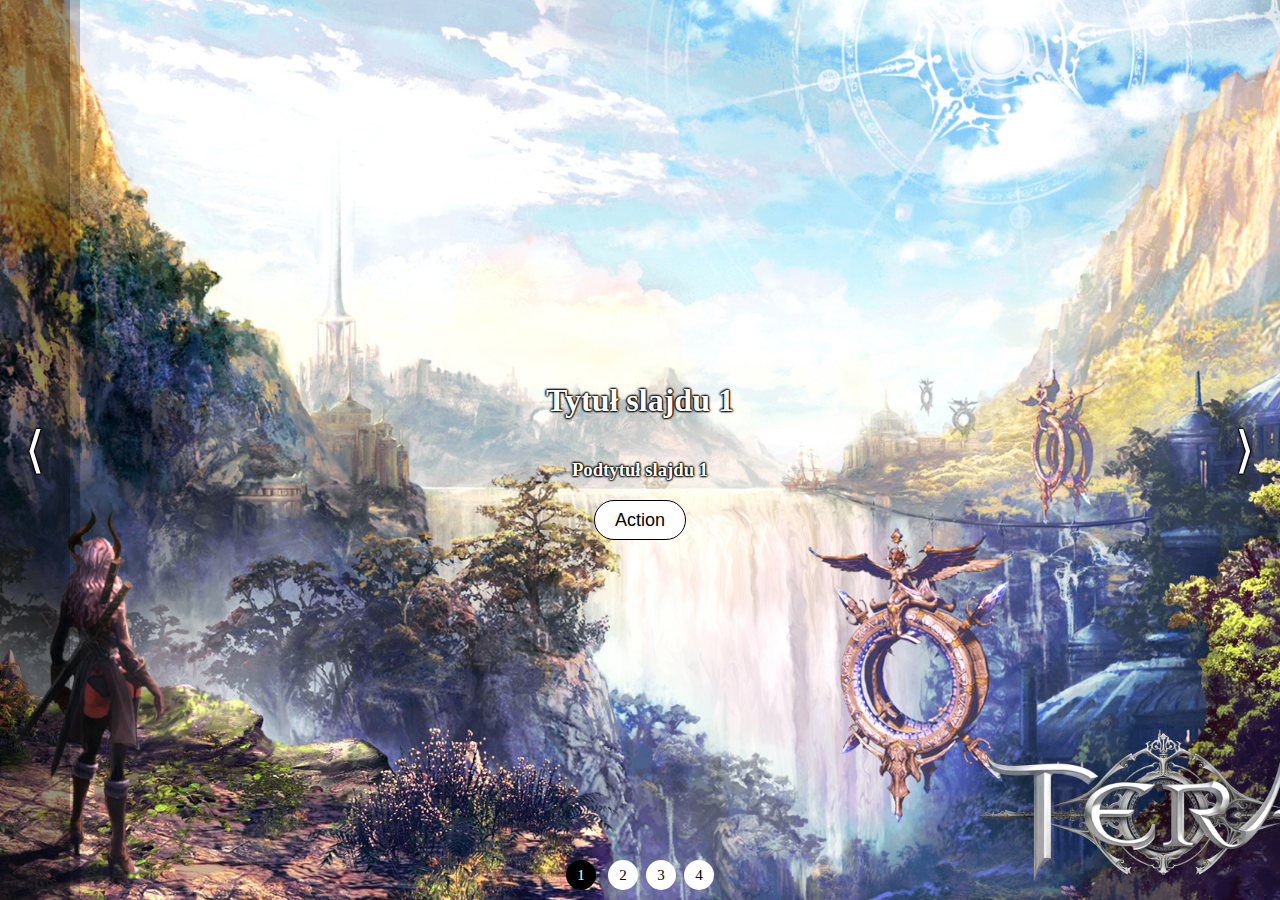
<file: index.html>
<!DOCTYPE html>
<html lang="PL_pl">
<head>
    <meta charset="utf-8">
    <title>Slider</title>
    <link rel="stylesheet" href="slider.css">
</head>
<body>
    <!-- 
        Data types:
        slide-background: url to background-image. Can use on slider and slider container.
        slide-color: background-color of slide. Can use on slider and slider container.
        slide-effect: Can use on slide and slider container.
        slide-effect-show: Can use on slide and slider container. Replace slide-effect on show.
        slide-effect-hide: Can use on slide and slider container. Replace slide-effect on hide.
        slide-speed: Can use on slide and slider container.

        use on container to set data to all slides
        use on slide to set data on one slide

        onclick function: 
        your_slider_object.change_slide('prev') : use on left arrow
        your_slider_object.change_slide('next') : use on right arrow
        your_slider_object.change_slide(1) : use on thumb

        Slider thumbs:
        To duplicate slider thumbs and automatically set values, write first thumb and set in object configuration required classes
        write '1' to set numbering 1,2,3....
        write 'a' to set numbering a,b,c....
        set in thumb css text-transform: uppercase to set numbering A,B,C....
     -->
    <!-- Effects: blind | bounce | clip | drop | fade | fold | puff | pulsate | scale | shake | size | slide -->
    <div class="slider" style="display: none;" slide-color="black" slide-effect="puff" slide-effect-show="drop" slide-speed="1000">
        <div class="slide" slide-background="img/slide1.jpg">
            <div class="center-content">
                <h1>Tytuł slajdu 1</h1>
                <h3>Podtytuł slajdu 1</h3>
                <button>Action</button>
            </div>
        </div>
        <div class="slide" slide-background="img/slide2.jpg">
            <div class="center-content">
                <h1>Tytuł slajdu 1</h1>
                <h3>Podtytuł slajdu 1</h3>
                <button>Action</button>
            </div>
        </div>
        <div class="slide" slide-background="img/slide3.png">
            <div class="center-content">
                <h1>Tytuł slajdu 1</h1>
                <h3>Podtytuł slajdu 1</h3>
                <button>Action</button>
            </div>
        </div>
        <div class="slide" slide-background="img/slide4.jpg">
            <div class="center-content">
                <h1>Tytuł slajdu 1</h1>
                <h3>Podtytuł slajdu 1</h3>
                <button>Action</button>
            </div>
        </div>

        
        <div class="slider-arrow slider-arrow-left" onclick="slider.change_slide('prev')">&lang;</div>
        <div class="slider-arrow slider-arrow-right" onclick="slider.change_slide('next')">&rang;</div>
        <div class="slider-thumb-container">
            <div class="slider-thumb" onclick="slider.change_slide(1)">1</div>
        </div>
    </div>

    <script src="jQuery.js"></script>
    <script src="jquery-ui.min.js"></script>
    <script src="slider.js"></script>
    <script>
        var slider = new slider_init({
            container: ".slider", //required <!>
            slideClass: ".slide", //required <!>
            thumbContainer: ".slider-thumb-container", //required for thumbs <!>
            thumbClass: ".slider-thumb", //required for thumbs <!>
            // width: "100%",
            height: "100vh",
            // showTime: 500, // time of start animation
            // first: 1, // first slide
            // changeSpeed: 500, //default change speed
            // defaultEffect: "fade", default change effect
            //autoload: true,
            // autoloadTime: 5000,
            // stopOnInteraction: false //stop on click in slider
        });
    </script>
</body>
</html>
</file>
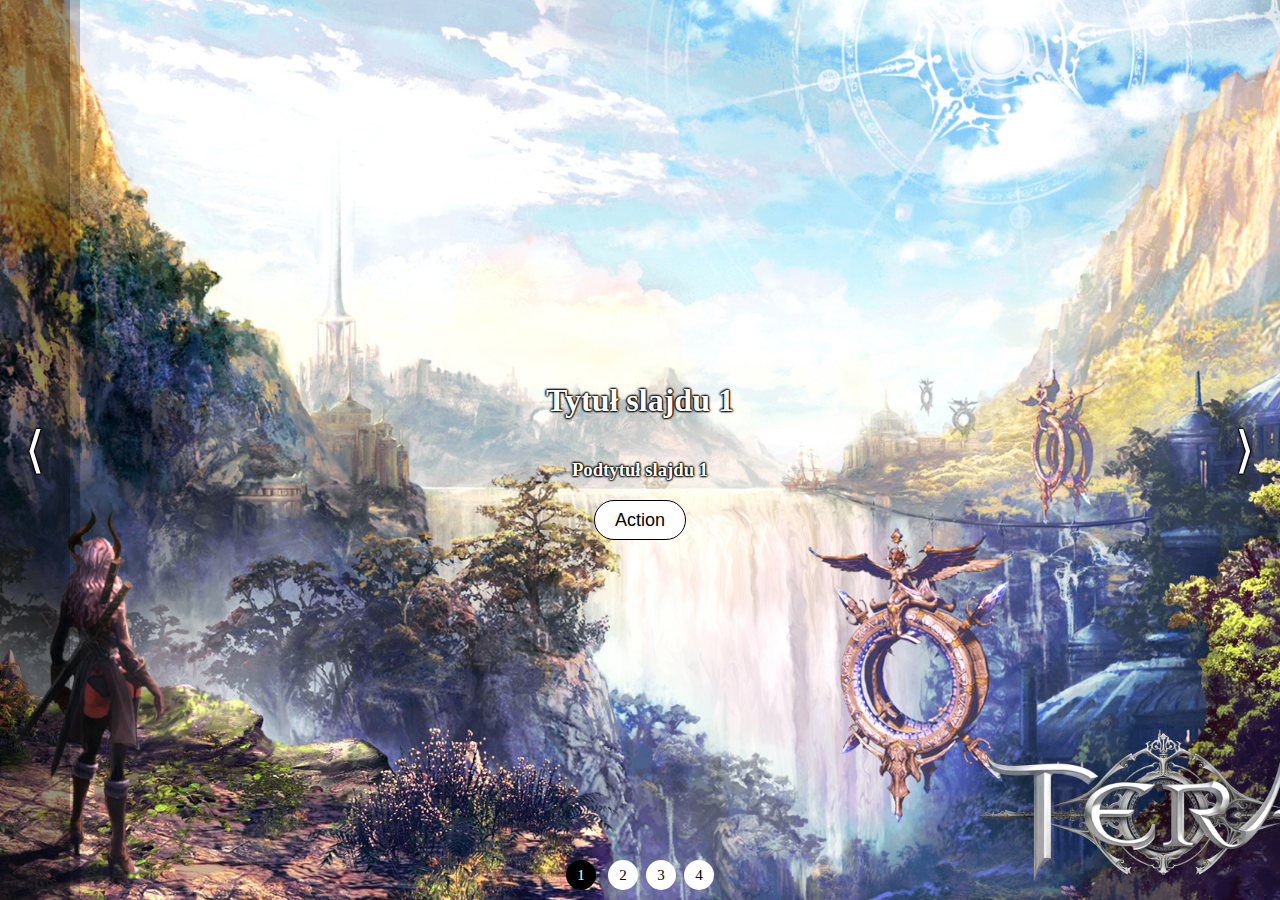
<file: DEMO/index.html>
<!DOCTYPE html>
<html lang="PL_pl">
<head>
    <meta charset="utf-8">
    <title>Slider</title>
    <link rel="stylesheet" href="slider.css">
</head>
<body>
    <!-- 
        Data types:
        slide-background: url to background-image. Can use on slider and slider container.
        slide-color: background-color of slide. Can use on slider and slider container.
        slide-effect: Can use on slide and slider container.
        slide-effect-show: Can use on slide and slider container. Replace slide-effect on show.
        slide-effect-hide: Can use on slide and slider container. Replace slide-effect on hide.
        slide-speed: Can use on slide and slider container.

        use on container to set data to all slides
        use on slide to set data on one slide

        onclick function: 
        your_slider_object.change_slide('prev') : use on left arrow
        your_slider_object.change_slide('next') : use on right arrow
        your_slider_object.change_slide(1) : use on thumb

        Slider thumbs:
        To duplicate slider thumbs and automatically set values, write first thumb and set in object configuration required classes
        write '1' to set numbering 1,2,3....
        write 'a' to set numbering a,b,c....
        set in thumb css text-transform: uppercase to set numbering A,B,C....
     -->
    <!-- Effects: blind | bounce | clip | drop | fade | fold | puff | pulsate | scale | shake | size | slide -->
    <div class="slider" style="display: none;" slide-color="black" slide-effect="puff" slide-effect-show="drop" slide-speed="1000">
        <div class="slide" slide-background="img/slide1.jpg">
            <div class="center-content">
                <h1>Tytuł slajdu 1</h1>
                <h3>Podtytuł slajdu 1</h3>
                <button>Action</button>
            </div>
        </div>
        <div class="slide" slide-background="img/slide2.jpg">
            <div class="center-content">
                <h1>Tytuł slajdu 2</h1>
                <h3>Podtytuł slajdu 2</h3>
                <button>Action</button>
            </div>
        </div>
        <div class="slide" slide-background="img/slide3.png">
            <div class="center-content">
                <h1>Tytuł slajdu 3</h1>
                <h3>Podtytuł slajdu 3</h3>
                <button>Action</button>
            </div>
        </div>
        <div class="slide" slide-background="img/slide4.jpg">
            <div class="center-content">
                <h1>Tytuł slajdu 4</h1>
                <h3>Podtytuł slajdu 4</h3>
                <button>Action</button>
            </div>
        </div>

        
        <div class="slider-arrow slider-arrow-left" onclick="slider.change_slide('prev')">&lang;</div>
        <div class="slider-arrow slider-arrow-right" onclick="slider.change_slide('next')">&rang;</div>
        <div class="slider-thumb-container">
            <div class="slider-thumb" onclick="slider.change_slide(1)">1</div>
        </div>
    </div>

    <script src="jQuery.js"></script>
    <script src="jquery-ui.min.js"></script>
    <script src="slider.js"></script>
    <script>
        var slider = new slider_init({
            container: ".slider", //required <!>
            slideClass: ".slide", //required <!>
            thumbContainer: ".slider-thumb-container", //required for thumbs <!>
            thumbClass: ".slider-thumb", //required for thumbs <!>
            // width: "100%",
            height: "100vh",
            // showTime: 500, // time of start animation
            // first: 1, // first slide
            // changeSpeed: 500, //default change speed
            // defaultEffect: "fade", default change effect
            //autoload: true,
            // autoloadTime: 5000,
            // stopOnInteraction: false //stop on click in slider
        });
    </script>
</body>
</html>
</file>
<file: slider.css>
/* Slider default styles */

.slider-arrow {
    position: absolute;
    display: flex;
    top: 0;
    z-index: 3;
    width: 70px;
    height: 100%;
    color: white;
    text-shadow: -1px 0 2px black, 0 1px 2px black, 1px 0 2px black, 0 -1px 2px black;
    font-family: Verdana;
    font-size: 50px;
    justify-content: center;
    align-items: center;
    cursor: pointer;
    transition: all .1s linear;
    box-shadow: inset 0 0 0 0px rgba(0, 0, 0, 0.5);
    user-select: none;
}
.slider-arrow:hover {
    background-color: rgba(0, 0, 0, 0.432);
    box-shadow: 0 0 0 10px rgba(0, 0, 0, 0.219);
}
.slider-arrow-left {
    left: 0px;
}
.slider-arrow-right {
    right: 0px;
}
.slider-thumb-container {
    position: absolute;
    bottom: 10px;
    left: 50%;
    transform: translateX(-50%);
    z-index: 3;
}
.slider-thumb-container .active {
    background-color: black;
    color: white;
}
.slider-thumb-container .active:hover {
    background-color: black;
    color: white;
    box-shadow: 0 0 0 5px rgba(0, 0, 0, 0.5);
}
.slider-thumb{
    position: relative;
    background-color: white;
    padding: 5px;
    border-radius: 50%;
    width: 20px;
    height: 20px;
    color: black;
    text-align: center;
    font-size: 15px;
    line-height: 20px;
    cursor: pointer;
    transition: all .1s linear;
    box-shadow: 0 0 0 0px rgba(0, 0, 0, 0.5);
    display: inline-block;
    margin: 0 4px;
    text-transform: uppercase;
    user-select: none;
}
.slider-thumb:hover {
    background-color: #ffffff88;
    box-shadow: 0 0 0 5px rgba(0, 0, 0, 0.5);
}
.center-content {
    width: 100%;
    height: 100%;
    display: flex;
    justify-content: center;
    align-items: center;
    flex-direction: column;
}


/* Demo styles */
body {
    margin: 0;
}
h1,h2,h3,h4,h5,h6 {
    color: white;
    text-shadow: -1px 0 2px black, 0 1px 2px black, 1px 0 2px black, 0 -1px 2px black;
    font-family: Verdana;
}
button {
    background-color: white;
    color: black;
    font-size: 18px;
    line-height: 18px;
    padding: 10px 20px;
    border-radius: 20px;
    border: 1px solid black;
    cursor: pointer;
    transition: all .1s linear;
    box-shadow: 0 0 0 0px rgba(0, 0, 0, 0.5);
    outline: none;
}
button:hover {
    background-color: #ffffff88;
    box-shadow: 0 0 0 5px rgba(0, 0, 0, 0.5);
}
button:focus {
    box-shadow: 0 0 0 2px rgba(0, 0, 0, 0.5);
}
</file>
<file: DEMO/slider.css>
/* Slider default styles */

.slider-arrow {
    position: absolute;
    display: flex;
    top: 0;
    z-index: 3;
    width: 70px;
    height: 100%;
    color: white;
    text-shadow: -1px 0 2px black, 0 1px 2px black, 1px 0 2px black, 0 -1px 2px black;
    font-family: Verdana;
    font-size: 50px;
    justify-content: center;
    align-items: center;
    cursor: pointer;
    transition: all .1s linear;
    box-shadow: inset 0 0 0 0px rgba(0, 0, 0, 0.5);
    user-select: none;
}
.slider-arrow:hover {
    background-color: rgba(0, 0, 0, 0.432);
    box-shadow: 0 0 0 10px rgba(0, 0, 0, 0.219);
}
.slider-arrow-left {
    left: 0px;
}
.slider-arrow-right {
    right: 0px;
}
.slider-thumb-container {
    position: absolute;
    bottom: 10px;
    left: 50%;
    transform: translateX(-50%);
    z-index: 3;
}
.slider-thumb-container .active {
    background-color: black;
    color: white;
}
.slider-thumb-container .active:hover {
    background-color: black;
    color: white;
    box-shadow: 0 0 0 5px rgba(0, 0, 0, 0.5);
}
.slider-thumb{
    position: relative;
    background-color: white;
    padding: 5px;
    border-radius: 50%;
    width: 20px;
    height: 20px;
    color: black;
    text-align: center;
    font-size: 15px;
    line-height: 20px;
    cursor: pointer;
    transition: all .1s linear;
    box-shadow: 0 0 0 0px rgba(0, 0, 0, 0.5);
    display: inline-block;
    margin: 0 4px;
    text-transform: uppercase;
    user-select: none;
}
.slider-thumb:hover {
    background-color: #ffffff88;
    box-shadow: 0 0 0 5px rgba(0, 0, 0, 0.5);
}
.center-content {
    width: 100%;
    height: 100%;
    display: flex;
    justify-content: center;
    align-items: center;
    flex-direction: column;
}


/* Demo styles */
body {
    margin: 0;
}
h1,h2,h3,h4,h5,h6 {
    color: white;
    text-shadow: -1px 0 2px black, 0 1px 2px black, 1px 0 2px black, 0 -1px 2px black;
    font-family: Verdana;
}
button {
    background-color: white;
    color: black;
    font-size: 18px;
    line-height: 18px;
    padding: 10px 20px;
    border-radius: 20px;
    border: 1px solid black;
    cursor: pointer;
    transition: all .1s linear;
    box-shadow: 0 0 0 0px rgba(0, 0, 0, 0.5);
    outline: none;
}
button:hover {
    background-color: #ffffff88;
    box-shadow: 0 0 0 5px rgba(0, 0, 0, 0.5);
}
button:focus {
    box-shadow: 0 0 0 2px rgba(0, 0, 0, 0.5);
}
</file>
